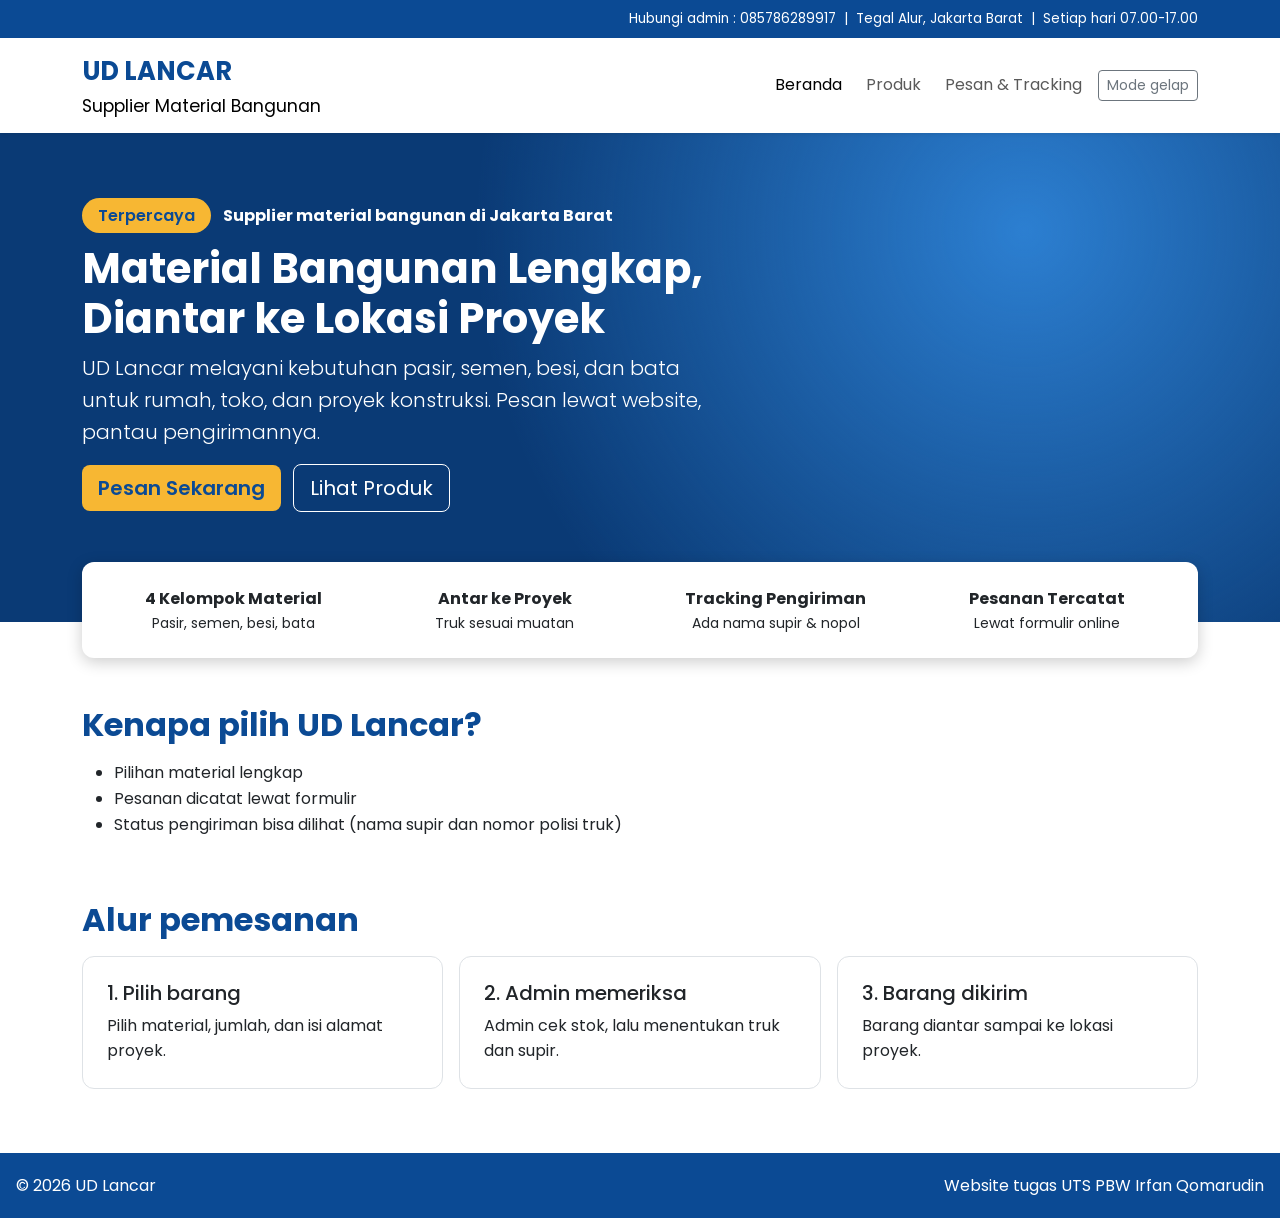
<file: F11.2025.00193_Irfan Qomarudin_PBW/index.html>
<!doctype html>
<html lang="id" data-bs-theme="light">
<head>
  <meta charset="utf-8">
  <meta name="viewport" content="width=device-width, initial-scale=1">
  <title>Beranda | UD Lancar</title>
  <link href="https://cdn.jsdelivr.net/npm/bootstrap@5.3.3/dist/css/bootstrap.min.css" rel="stylesheet">
  <link href="https://fonts.googleapis.com/css2?family=Poppins:wght@400;600;700&display=swap" rel="stylesheet">
  <link rel="stylesheet" href="css/style.css">
  <script src="js/script.js" defer></script>
</head>
<body>
  <div class="topbar">
    <div class="container">Hubungi admin : 085786289917 &nbsp;|&nbsp; Tegal Alur, Jakarta Barat &nbsp;|&nbsp; Setiap hari 07.00-17.00</div>
  </div>
  <header>
    <nav class="navbar navbar-expand-lg bg-body shadow-sm">
      <div class="container">
        <a class="navbar-brand" href="index.html"><strong class="logo">UD LANCAR</strong><small class="d-block">Supplier Material Bangunan</small></a>
        <button class="navbar-toggler" type="button" data-bs-toggle="collapse" data-bs-target="#menu" aria-label="Buka menu"><span class="navbar-toggler-icon"></span></button>
        <div class="collapse navbar-collapse" id="menu">
          <ul class="navbar-nav ms-auto align-items-lg-center gap-lg-2">
            <li class="nav-item"><a class="nav-link active" href="index.html">Beranda</a></li><li class="nav-item"><a class="nav-link" href="produk.html">Produk</a></li><li class="nav-item"><a class="nav-link" href="tracking.html">Pesan &amp; Tracking</a></li>
            <li class="nav-item"><button class="btn btn-sm btn-outline-secondary" id="tombolTema" type="button">Mode gelap</button></li>
          </ul>
        </div>
      </div>
    </nav>
  </header>
  <main>
    <section class="hero hero-besar">
      <div class="container">
        <p><span class="lencana">Terpercaya</span> <strong>Supplier material bangunan di Jakarta Barat</strong></p>
        <h1 class="fw-bold">Material Bangunan Lengkap, Diantar ke Lokasi Proyek</h1>
        <p class="lead">UD Lancar melayani kebutuhan pasir, semen, besi, dan bata untuk rumah, toko, dan proyek konstruksi. Pesan lewat website, pantau pengirimannya.</p>
        <a class="btn btn-aksen btn-lg me-2" href="tracking.html">Pesan Sekarang</a>
        <a class="btn btn-garis btn-lg" href="produk.html">Lihat Produk</a>
      </div>
    </section>

    <div class="container">
      <div class="statbar">
        <div class="row g-3 text-center">
          <div class="col-6 col-md-3"><strong>4 Kelompok Material</strong><small class="d-block">Pasir, semen, besi, bata</small></div>
          <div class="col-6 col-md-3"><strong>Antar ke Proyek</strong><small class="d-block">Truk sesuai muatan</small></div>
          <div class="col-6 col-md-3"><strong>Tracking Pengiriman</strong><small class="d-block">Ada nama supir &amp; nopol</small></div>
          <div class="col-6 col-md-3"><strong>Pesanan Tercatat</strong><small class="d-block">Lewat formulir online</small></div>
        </div>
      </div>
    </div>

    <section class="container py-5">
      <h2 class="fw-bold">Kenapa pilih UD Lancar?</h2>
      <ul class="mt-3">
        <li>Pilihan material lengkap</li>
        <li>Pesanan dicatat lewat formulir</li>
        <li>Status pengiriman bisa dilihat (nama supir dan nomor polisi truk)</li>
      </ul>
    </section>

    <section class="container pb-5">
      <h2 class="fw-bold">Alur pemesanan</h2>
      <div class="alur mt-3">
        <article class="kotak langkah"><h3 class="h5">1. Pilih barang</h3><p class="mb-0">Pilih material, jumlah, dan isi alamat proyek.</p></article>
        <article class="kotak langkah"><h3 class="h5">2. Admin memeriksa</h3><p class="mb-0">Admin cek stok, lalu menentukan truk dan supir.</p></article>
        <article class="kotak langkah"><h3 class="h5">3. Barang dikirim</h3><p class="mb-0">Barang diantar sampai ke lokasi proyek.</p></article>
      </div>
    </section>
  </main>
  <footer class="footer-flex">
    <p class="mb-0">&copy; 2026 UD Lancar</p>
    <p class="mb-0">Website tugas UTS PBW Irfan Qomarudin</p>
  </footer>
  <script src="https://cdn.jsdelivr.net/npm/bootstrap@5.3.3/dist/js/bootstrap.bundle.min.js"></script>
</body>
</html>
</file>
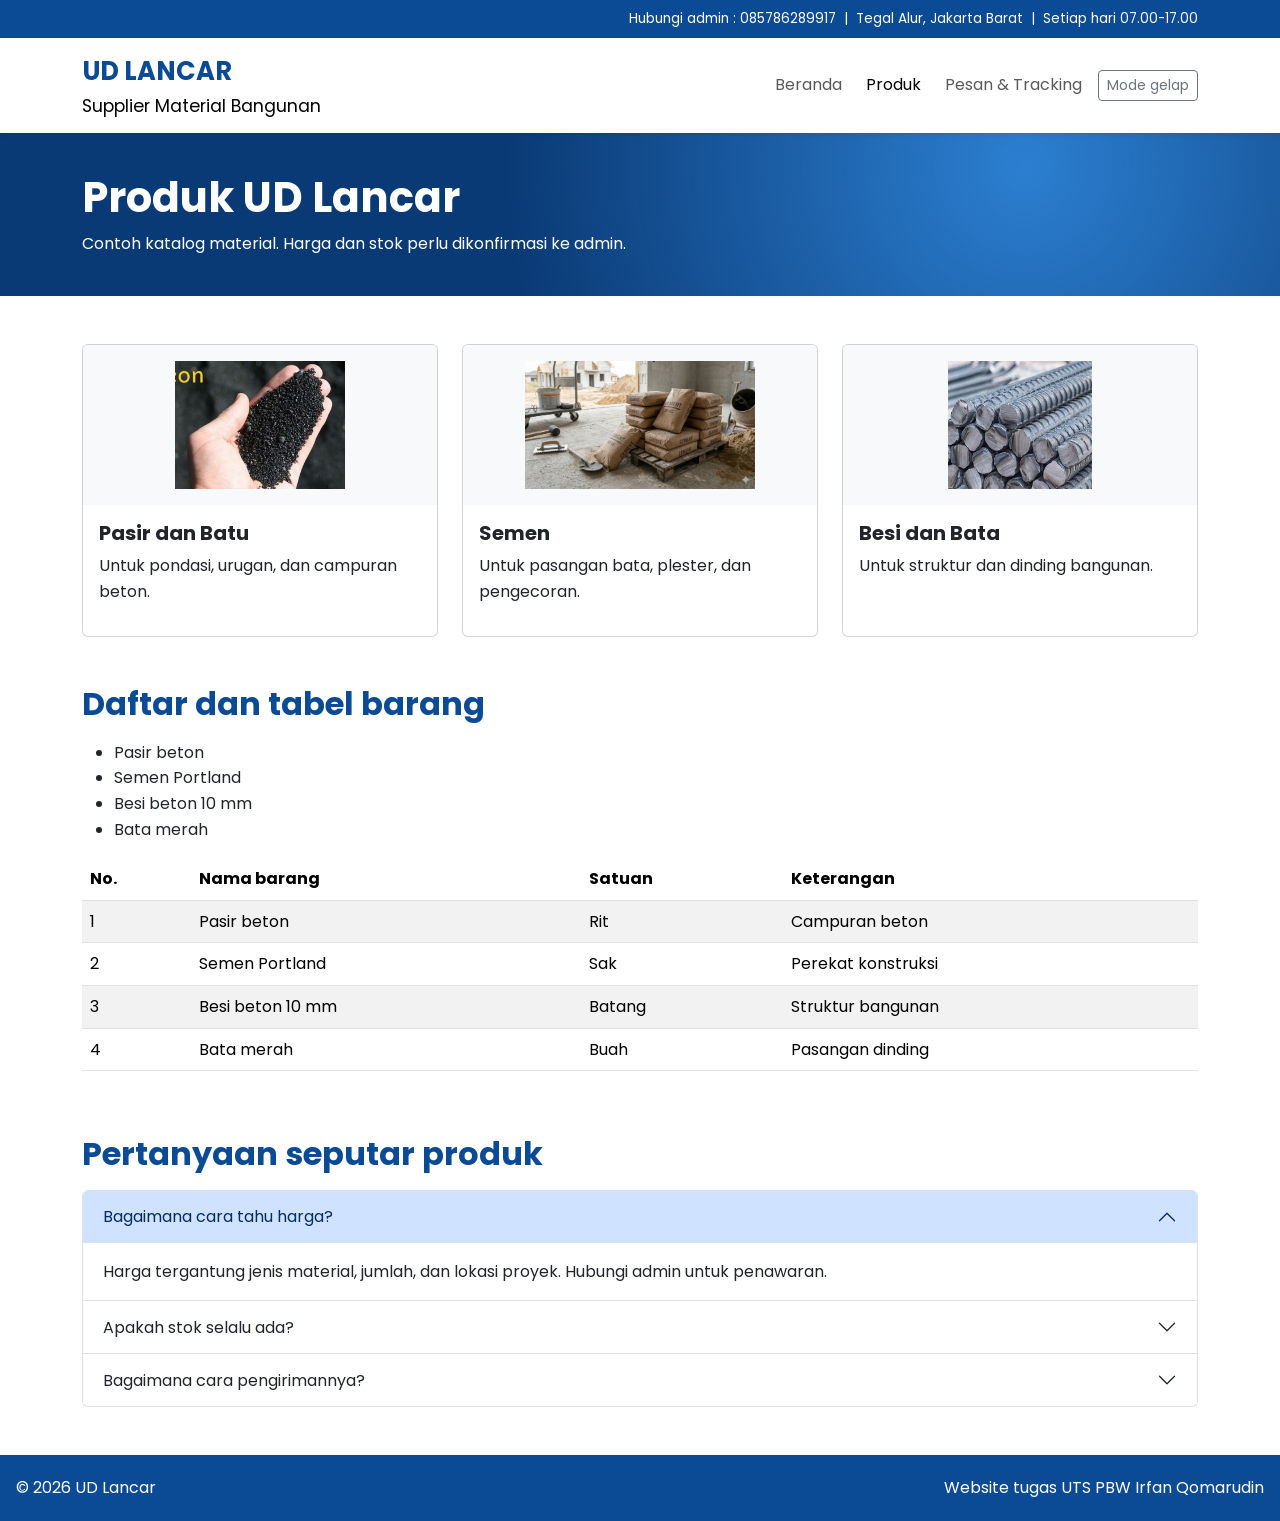
<file: F11.2025.00193_Irfan Qomarudin_PBW/produk.html>
<!doctype html>
<html lang="id" data-bs-theme="light">
<head>
  <meta charset="utf-8">
  <meta name="viewport" content="width=device-width, initial-scale=1">
  <title>Produk | UD Lancar</title>
  <link href="https://cdn.jsdelivr.net/npm/bootstrap@5.3.3/dist/css/bootstrap.min.css" rel="stylesheet">
  <link href="https://fonts.googleapis.com/css2?family=Poppins:wght@400;600;700&display=swap" rel="stylesheet">
  <link rel="stylesheet" href="css/style.css">
  <script src="js/script.js" defer></script>
</head>
<body>
  <div class="topbar">
    <div class="container">Hubungi admin : 085786289917 &nbsp;|&nbsp; Tegal Alur, Jakarta Barat &nbsp;|&nbsp; Setiap hari 07.00-17.00</div>
  </div>
  <header>
    <nav class="navbar navbar-expand-lg bg-body shadow-sm">
      <div class="container">
        <a class="navbar-brand" href="index.html"><strong class="logo">UD LANCAR</strong><small class="d-block">Supplier Material Bangunan</small></a>
        <button class="navbar-toggler" type="button" data-bs-toggle="collapse" data-bs-target="#menu" aria-label="Buka menu"><span class="navbar-toggler-icon"></span></button>
        <div class="collapse navbar-collapse" id="menu">
          <ul class="navbar-nav ms-auto align-items-lg-center gap-lg-2">
            <li class="nav-item"><a class="nav-link" href="index.html">Beranda</a></li><li class="nav-item"><a class="nav-link active" href="produk.html">Produk</a></li><li class="nav-item"><a class="nav-link" href="tracking.html">Pesan &amp; Tracking</a></li>
            <li class="nav-item"><button class="btn btn-sm btn-outline-secondary" id="tombolTema" type="button">Mode gelap</button></li>
          </ul>
        </div>
      </div>
    </nav>
  </header>
  <main>
    <section class="hero hero-kecil">
      <div class="container">
        <h1 class="fw-bold">Produk UD Lancar</h1>
        <p class="mb-0">Contoh katalog material. Harga dan stok perlu dikonfirmasi ke admin.</p>
      </div>
    </section>

    <section class="container py-5">
      <div class="row g-4">
        <div class="col-md-4">
          <article class="card h-100">
            <img src="pasir.png" class="card-img-top" alt="Ilustrasi tumpukan pasir">
            <div class="card-body">
              <h2 class="h5 fw-bold">Pasir dan Batu</h2>
              <p>Untuk pondasi, urugan, dan campuran beton.</p>
            </div>
          </article>
        </div>
        <div class="col-md-4">
          <article class="card h-100">
            <img src="semen.png" class="card-img-top" alt="Ilustrasi sak semen">
            <div class="card-body">
              <h2 class="h5 fw-bold">Semen</h2>
              <p>Untuk pasangan bata, plester, dan pengecoran.</p>
            </div>
          </article>
        </div>
        <div class="col-md-4">
          <article class="card h-100">
            <img src="besi.png" class="card-img-top" alt="Ilustrasi besi beton">
            <div class="card-body">
              <h2 class="h5 fw-bold">Besi dan Bata</h2>
              <p>Untuk struktur dan dinding bangunan.</p>
            </div>
          </article>
        </div>
      </div>
    </section>

    <section class="container pb-5">
      <h2 class="fw-bold">Daftar dan tabel barang</h2>
      <ul class="mt-3">
        <li>Pasir beton</li>
        <li>Semen Portland</li>
        <li>Besi beton 10 mm</li>
        <li>Bata merah</li>
      </ul>
      <div class="table-responsive">
        <table class="table table-striped">
          <thead><tr><th>No.</th><th>Nama barang</th><th>Satuan</th><th>Keterangan</th></tr></thead>
          <tbody>
            <tr><td>1</td><td>Pasir beton</td><td>Rit</td><td>Campuran beton</td></tr>
            <tr><td>2</td><td>Semen Portland</td><td>Sak</td><td>Perekat konstruksi</td></tr>
            <tr><td>3</td><td>Besi beton 10 mm</td><td>Batang</td><td>Struktur bangunan</td></tr>
            <tr><td>4</td><td>Bata merah</td><td>Buah</td><td>Pasangan dinding</td></tr>
          </tbody>
        </table>
      </div>
    </section>

    <section class="container pb-5">
      <h2 class="fw-bold mb-3">Pertanyaan seputar produk</h2>
      <div class="accordion" id="faq">
        <div class="accordion-item">
          <h3 class="accordion-header"><button class="accordion-button" type="button" data-bs-toggle="collapse" data-bs-target="#satu">Bagaimana cara tahu harga?</button></h3>
          <div id="satu" class="accordion-collapse collapse show" data-bs-parent="#faq"><div class="accordion-body">Harga tergantung jenis material, jumlah, dan lokasi proyek. Hubungi admin untuk penawaran.</div></div>
        </div>
        <div class="accordion-item">
          <h3 class="accordion-header"><button class="accordion-button collapsed" type="button" data-bs-toggle="collapse" data-bs-target="#dua">Apakah stok selalu ada?</button></h3>
          <div id="dua" class="accordion-collapse collapse" data-bs-parent="#faq"><div class="accordion-body">Admin memeriksa stok gudang dulu sebelum pesanan disetujui.</div></div>
        </div>
        <div class="accordion-item">
          <h3 class="accordion-header"><button class="accordion-button collapsed" type="button" data-bs-toggle="collapse" data-bs-target="#tiga">Bagaimana cara pengirimannya?</button></h3>
          <div id="tiga" class="accordion-collapse collapse" data-bs-parent="#faq"><div class="accordion-body">Admin memilih truk sesuai muatan, lalu mengisi nomor polisi dan nama supir.</div></div>
        </div>
      </div>
    </section>
  </main>
  <footer class="footer-flex">
    <p class="mb-0">&copy; 2026 UD Lancar</p>
    <p class="mb-0">Website tugas UTS PBW Irfan Qomarudin</p>
  </footer>
  <script src="https://cdn.jsdelivr.net/npm/bootstrap@5.3.3/dist/js/bootstrap.bundle.min.js"></script>
</body>
</html>
</file>
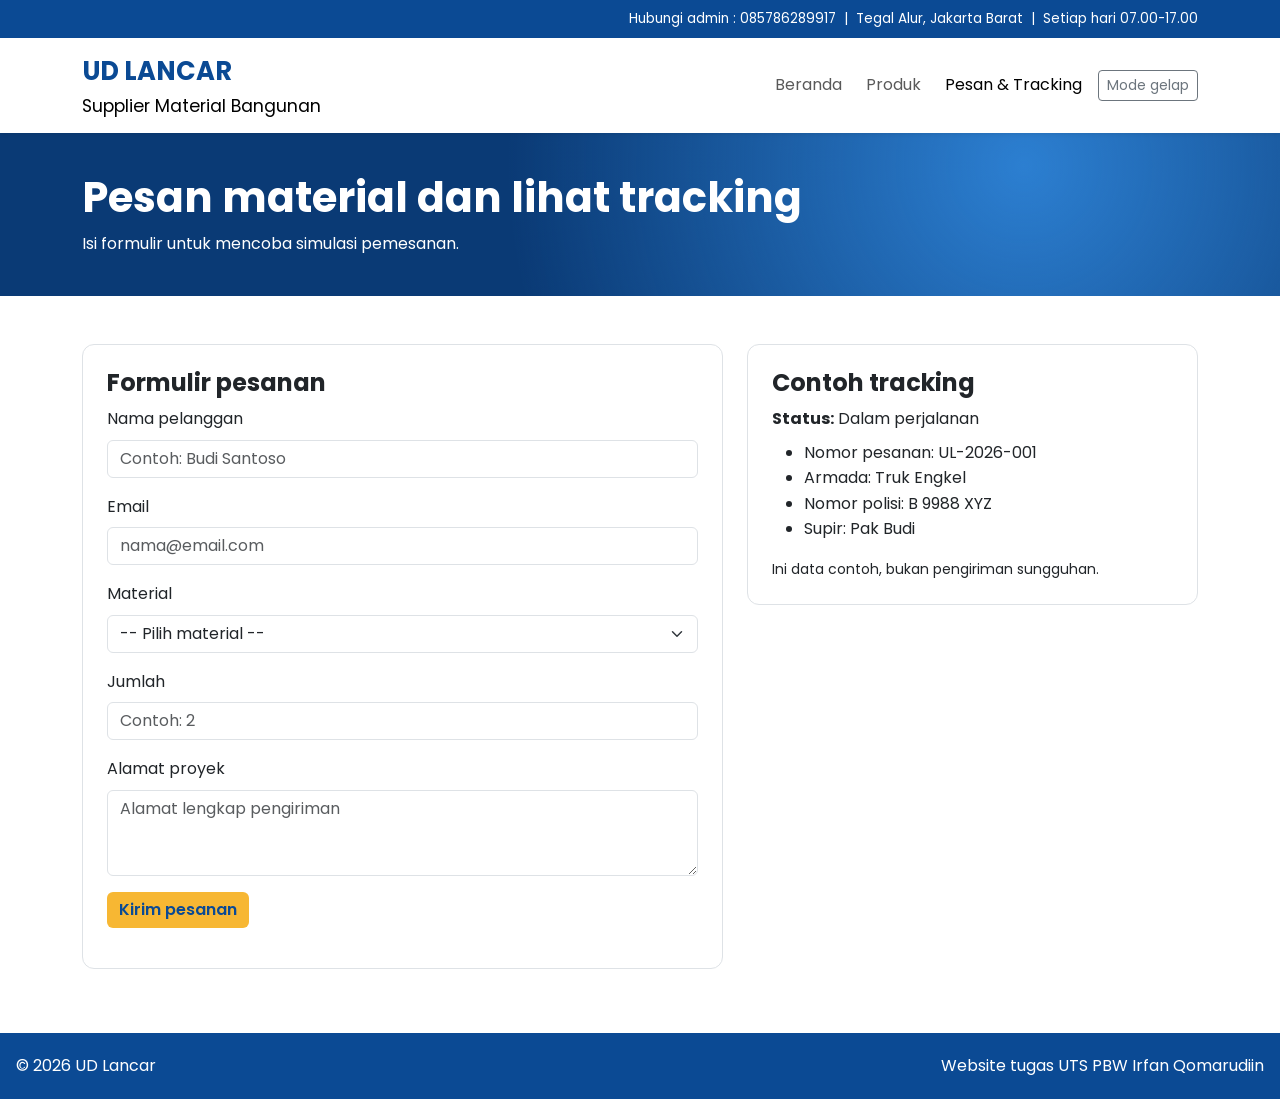
<file: F11.2025.00193_Irfan Qomarudin_PBW/tracking.html>
<!doctype html>
<html lang="id" data-bs-theme="light">
<head>
  <meta charset="utf-8">
  <meta name="viewport" content="width=device-width, initial-scale=1">
  <title>Pesan & Tracking | UD Lancar</title>
  <link href="https://cdn.jsdelivr.net/npm/bootstrap@5.3.3/dist/css/bootstrap.min.css" rel="stylesheet">
  <link href="https://fonts.googleapis.com/css2?family=Poppins:wght@400;600;700&display=swap" rel="stylesheet">
  <link rel="stylesheet" href="css/style.css">
  <script src="js/script.js" defer></script>
</head>
<body>
  <div class="topbar">
    <div class="container">Hubungi admin : 085786289917 &nbsp;|&nbsp; Tegal Alur, Jakarta Barat &nbsp;|&nbsp; Setiap hari 07.00-17.00</div>
  </div>
  <header>
    <nav class="navbar navbar-expand-lg bg-body shadow-sm">
      <div class="container">
        <a class="navbar-brand" href="index.html"><strong class="logo">UD LANCAR</strong><small class="d-block">Supplier Material Bangunan</small></a>
        <button class="navbar-toggler" type="button" data-bs-toggle="collapse" data-bs-target="#menu" aria-label="Buka menu"><span class="navbar-toggler-icon"></span></button>
        <div class="collapse navbar-collapse" id="menu">
          <ul class="navbar-nav ms-auto align-items-lg-center gap-lg-2">
            <li class="nav-item"><a class="nav-link" href="index.html">Beranda</a></li><li class="nav-item"><a class="nav-link" href="produk.html">Produk</a></li><li class="nav-item"><a class="nav-link active" href="tracking.html">Pesan &amp; Tracking</a></li>
            <li class="nav-item"><button class="btn btn-sm btn-outline-secondary" id="tombolTema" type="button">Mode gelap</button></li>
          </ul>
        </div>
      </div>
    </nav>
  </header>
  <main>
    <section class="hero hero-kecil">
      <div class="container">
        <h1 class="fw-bold">Pesan material dan lihat tracking</h1>
        <p class="mb-0">Isi formulir untuk mencoba simulasi pemesanan.</p>
      </div>
    </section>

    <section class="container py-5">
      <div class="row g-4">
        <div class="col-lg-7">
          <div class="kotak">
            <h2 class="h4 fw-bold">Formulir pesanan</h2>
            <form id="orderForm" novalidate>
              <div class="mb-3">
                <label for="nama" class="form-label">Nama pelanggan</label>
                <input type="text" class="form-control" id="nama" placeholder="Contoh: Budi Santoso">
                <div class="invalid-feedback" id="errNama"></div>
              </div>
              <div class="mb-3">
                <label for="email" class="form-label">Email</label>
                <input type="email" class="form-control" id="email" placeholder="nama@email.com">
                <div class="invalid-feedback" id="errEmail"></div>
              </div>
              <div class="mb-3">
                <label for="material" class="form-label">Material</label>
                <select class="form-select" id="material">
                  <option value="">-- Pilih material --</option>
                  <option>Pasir beton</option>
                  <option>Semen Portland</option>
                  <option>Besi beton 10 mm</option>
                  <option>Bata merah</option>
                </select>
                <div class="invalid-feedback" id="errMaterial"></div>
              </div>
              <div class="mb-3">
                <label for="jumlah" class="form-label">Jumlah</label>
                <input type="number" class="form-control" id="jumlah" placeholder="Contoh: 2">
                <div class="invalid-feedback" id="errJumlah"></div>
              </div>
              <div class="mb-3">
                <label for="alamat" class="form-label">Alamat proyek</label>
                <textarea class="form-control" id="alamat" rows="3" placeholder="Alamat lengkap pengiriman"></textarea>
                <div class="invalid-feedback" id="errAlamat"></div>
              </div>
              <button type="submit" class="btn btn-aksen">Kirim pesanan</button>
            </form>
            <div id="hasil" class="mt-3" role="status"></div>
          </div>
        </div>

        <div class="col-lg-5">
          <aside class="kotak">
            <h2 class="h4 fw-bold">Contoh tracking</h2>
            <p class="mb-2"><strong>Status:</strong> Dalam perjalanan</p>
            <ul class="mb-3">
              <li>Nomor pesanan: UL-2026-001</li>
              <li>Armada: Truk Engkel</li>
              <li>Nomor polisi: B 9988 XYZ</li>
              <li>Supir: Pak Budi</li>
            </ul>
            <p class="small mb-0">Ini data contoh, bukan pengiriman sungguhan.</p>
          </aside>
        </div>
      </div>
    </section>
  </main>
  <footer class="footer-flex">
    <p class="mb-0">&copy; 2026 UD Lancar</p>
    <p class="mb-0">Website tugas UTS PBW Irfan Qomarudiin</p>
  </footer>
  <script src="https://cdn.jsdelivr.net/npm/bootstrap@5.3.3/dist/js/bootstrap.bundle.min.js"></script>
</body>
</html>
</file>
<file: F11.2025.00193_Irfan Qomarudin_PBW/css/style.css>
/* ===== SOAL 03: CSS EKSTERNAL ===== */

/* 1. Warna dan font (disimpan di variabel supaya konsisten) */
:root {
  --utama: #0b4a94;   /* biru */
  --aksen: #f7b733;   /* kuning */
}
body {
  font-family: "Poppins", "Segoe UI", Arial, sans-serif;
  line-height: 1.6;
}

/* 2. Selector: element, class, dan gabungan */
h2 { color: var(--utama); }
[data-bs-theme="dark"] h2,
[data-bs-theme="dark"] .logo { color: #fff; }
[data-bs-theme="dark"] .navbar-toggler-icon { filter: invert(1); }

.logo { font-size: 1.6rem; color: var(--utama); }

/* Bar biru paling atas */
.topbar {
  background-color: var(--utama);
  color: #fff;
  font-size: 0.85rem;
  padding: 8px 0;
  text-align: right;
}

/* Hero: latar biru dengan sedikit cahaya */
.hero {
  background: radial-gradient(circle at 80% 20%, #2c7fd1, transparent 50%), #0a3a75;
  color: #fff;
  padding: 40px 0;
}
.hero-besar { padding: 70px 0 110px; }   /* ruang bawah untuk kotak statistik */
.hero h1 { color: #fff; font-size: 2.6rem; max-width: 720px; }
.hero .lead { max-width: 640px; }

.lencana {
  background-color: var(--aksen);
  color: var(--utama);
  font-weight: 600;
  padding: 6px 16px;
  border-radius: 20px;
  margin-right: 8px;
}

.btn-aksen { background-color: var(--aksen); color: var(--utama); font-weight: 600; border: none; }
.btn-aksen:hover { background-color: #e5a31f; color: var(--utama); }
.btn-garis { color: #fff; border: 1px solid #fff; }
.btn-garis:hover { background-color: #fff; color: var(--utama); }

/* 3. Box model: padding, margin, border */
.statbar {
  position: relative;
  margin-top: -60px;              /* naik menimpa hero */
  padding: 24px;
  background-color: var(--bs-body-bg);
  border-radius: 12px;
  box-shadow: 0 4px 16px rgba(0, 0, 0, 0.2);
}
.kotak {
  padding: 24px;
  margin-bottom: 16px;
  border: 1px solid var(--bs-border-color);
  border-radius: 12px;
}
.card-img-top {
  height: 160px;
  padding: 16px;
  object-fit: contain;
  background-color: var(--bs-tertiary-bg);
}

/* 4. Flexbox buatan sendiri */
.alur { display: flex; gap: 16px; }       /* 3 langkah sejajar */
.langkah { flex: 1; }

.footer-flex {
  display: flex;
  justify-content: space-between;
  gap: 8px;
  padding: 20px 16px;
  background-color: var(--utama);
  color: #fff;
}

/* 5. Media query: layar kecil (ponsel 375px) */
@media (max-width: 768px) {
  .topbar { text-align: left; font-size: 0.75rem; }
  .hero h1 { font-size: 1.8rem; }
  .hero-besar { padding: 40px 0 90px; }
  .alur { flex-direction: column; }        /* langkah jadi bertumpuk */
  .footer-flex { flex-direction: column; text-align: center; }
}
</file>
